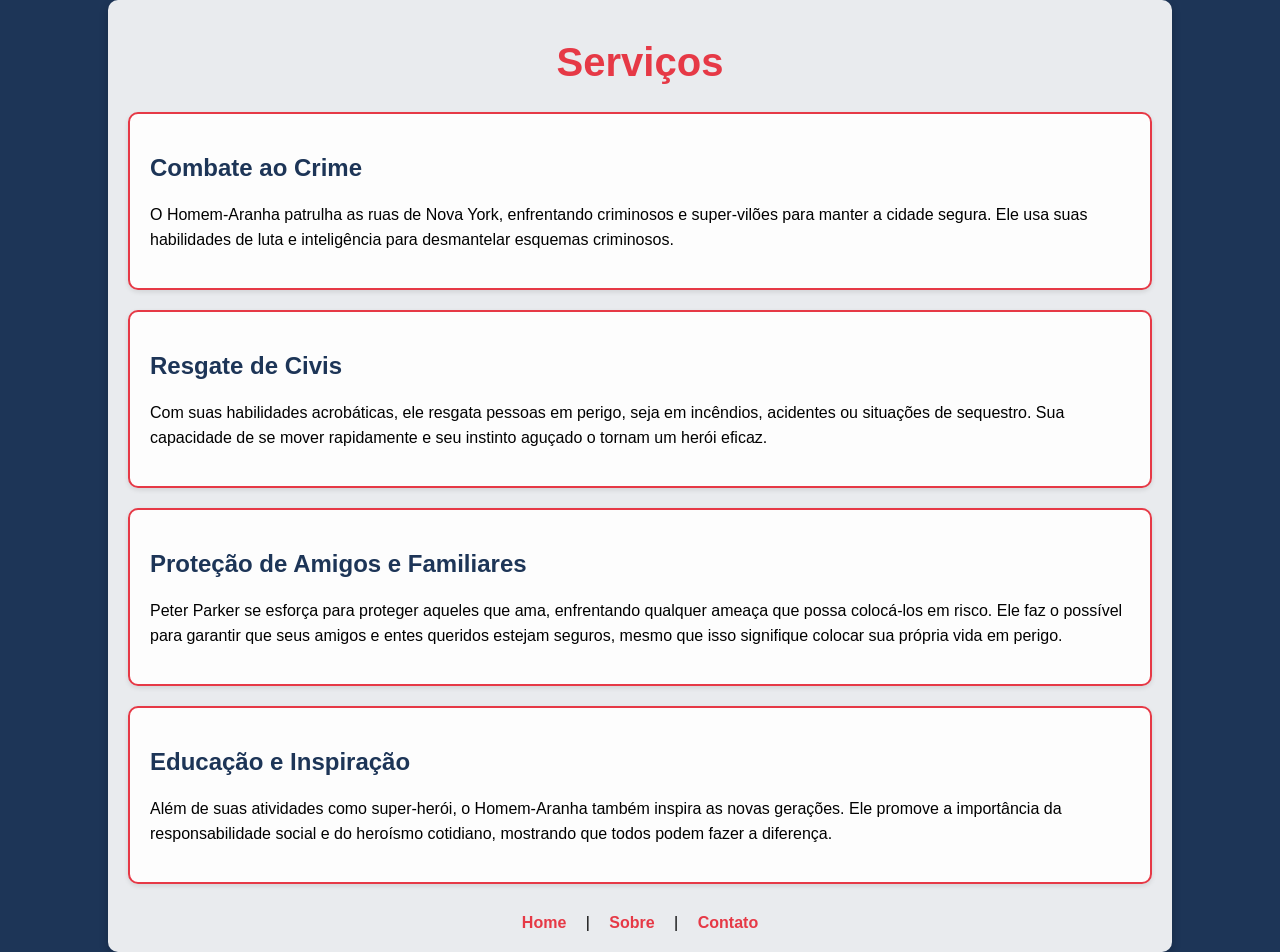
<file: servicos.html>
<!DOCTYPE html>
<html lang="pt-BR">
<head>
    <meta charset="UTF-8">
    <meta name="viewport" content="width=device-width, initial-scale=1.0">
    <title>Serviços do Homem-Aranha</title>
    <link rel="stylesheet" href="styles.css">
</head>
<body>
    <div class="container">
        <h1>Serviços</h1>
        <div class="service">
            <h2>Combate ao Crime</h2>
            <p>O Homem-Aranha patrulha as ruas de Nova York, enfrentando criminosos e super-vilões para manter a cidade segura. Ele usa suas habilidades de luta e inteligência para desmantelar esquemas criminosos.</p>
        </div>
        <div class="service">
            <h2>Resgate de Civis</h2>
            <p>Com suas habilidades acrobáticas, ele resgata pessoas em perigo, seja em incêndios, acidentes ou situações de sequestro. Sua capacidade de se mover rapidamente e seu instinto aguçado o tornam um herói eficaz.</p>
        </div>
        <div class="service">
            <h2>Proteção de Amigos e Familiares</h2>
            <p>Peter Parker se esforça para proteger aqueles que ama, enfrentando qualquer ameaça que possa colocá-los em risco. Ele faz o possível para garantir que seus amigos e entes queridos estejam seguros, mesmo que isso signifique colocar sua própria vida em perigo.</p>
        </div>
        <div class="service">
            <h2>Educação e Inspiração</h2>
            <p>Além de suas atividades como super-herói, o Homem-Aranha também inspira as novas gerações. Ele promove a importância da responsabilidade social e do heroísmo cotidiano, mostrando que todos podem fazer a diferença.</p>
        </div>
        <nav>
            <a href="index.html">Home</a> | 
            <a href="sobre.html">Sobre</a> | 
            <a href="contato.html">Contato</a>
        </nav>
    </div>
</body>
</html>
</file>
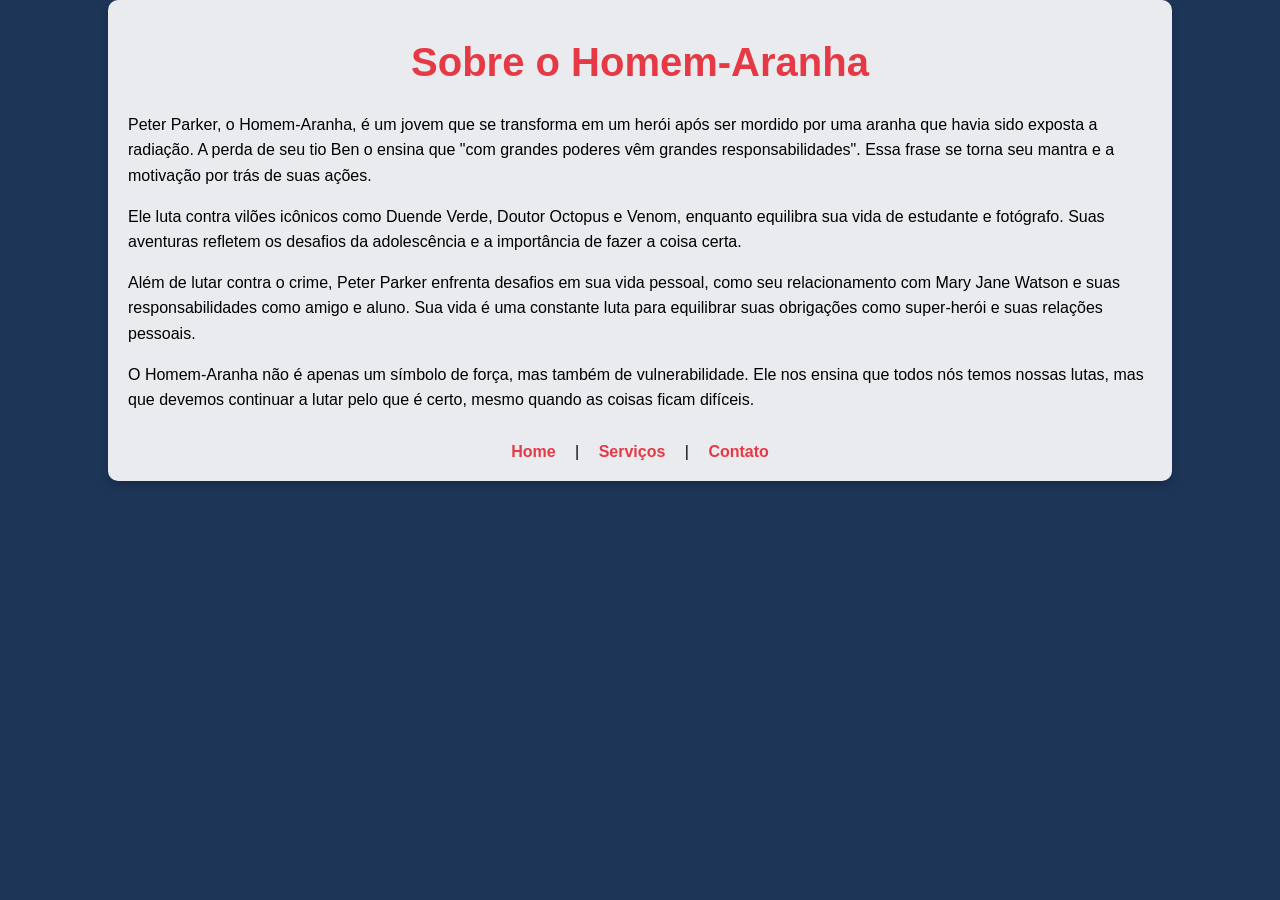
<file: sobre.html>
<!DOCTYPE html>
<html lang="pt-BR">
<head>
    <meta charset="UTF-8">
    <meta name="viewport" content="width=device-width, initial-scale=1.0">
    <title>Sobre o Homem-Aranha</title>
    <link rel="stylesheet" href="styles.css">
</head>
<body>
    <div class="container">
        <h1>Sobre o Homem-Aranha</h1>
        <p>Peter Parker, o Homem-Aranha, é um jovem que se transforma em um herói após ser mordido por uma aranha que havia sido exposta a radiação. A perda de seu tio Ben o ensina que "com grandes poderes vêm grandes responsabilidades". Essa frase se torna seu mantra e a motivação por trás de suas ações.</p>
        <p>Ele luta contra vilões icônicos como Duende Verde, Doutor Octopus e Venom, enquanto equilibra sua vida de estudante e fotógrafo. Suas aventuras refletem os desafios da adolescência e a importância de fazer a coisa certa.</p>
        <p>Além de lutar contra o crime, Peter Parker enfrenta desafios em sua vida pessoal, como seu relacionamento com Mary Jane Watson e suas responsabilidades como amigo e aluno. Sua vida é uma constante luta para equilibrar suas obrigações como super-herói e suas relações pessoais.</p>
        <p>O Homem-Aranha não é apenas um símbolo de força, mas também de vulnerabilidade. Ele nos ensina que todos nós temos nossas lutas, mas que devemos continuar a lutar pelo que é certo, mesmo quando as coisas ficam difíceis.</p>
        <nav>
            <a href="index.html">Home</a> | 
            <a href="servicos.html">Serviços</a> | 
            <a href="contato.html">Contato</a>
        </nav>
    </div>
</body>
</html>
</file>
<file: styles.css>
body {
    font-family: 'Arial', sans-serif;
    background-color: #1d3557; /* Azul escuro do Homem-Aranha */
    color: #000; /* Texto preto */
    margin: 0;
    padding: 0;
}

h1 {
    color: #e63946; /* Vermelho do Homem-Aranha */
    text-align: center;
    margin-top: 20px;
    font-size: 2.5em;
}

.container {
    width: 80%;
    max-width: 1200px;
    margin: auto;
    padding: 20px;
    background-color: rgba(255, 255, 255, 0.9); /* Fundo branco semi-transparente */
    border-radius: 10px;
    box-shadow: 0 4px 10px rgba(0, 0, 0, 0.2);
}

img {
    display: block;
    margin: 20px auto;
    border-radius: 10px;
}

p {
    line-height: 1.6;
    margin: 15px 0;
}

nav {
    text-align: center;
    margin-top: 30px;
}

nav a {
    color: #e63946;
    text-decoration: none;
    margin: 0 15px;
    font-weight: bold;
    transition: color 0.3s;
}

nav a:hover {
    color: #ffb703; 
}

.service {
    border: 2px solid #e63946;
    padding: 20px;
    margin: 20px 0;
    background-color: rgba(255, 255, 255, 0.9); /* Fundo claro semi-transparente para serviços */
    border-radius: 10px;
    box-shadow: 0 2px 5px rgba(0, 0, 0, 0.1);
}

.service h2 {
    color: #1d3557; /* Azul escuro para títulos dos serviços */
}
</file>
